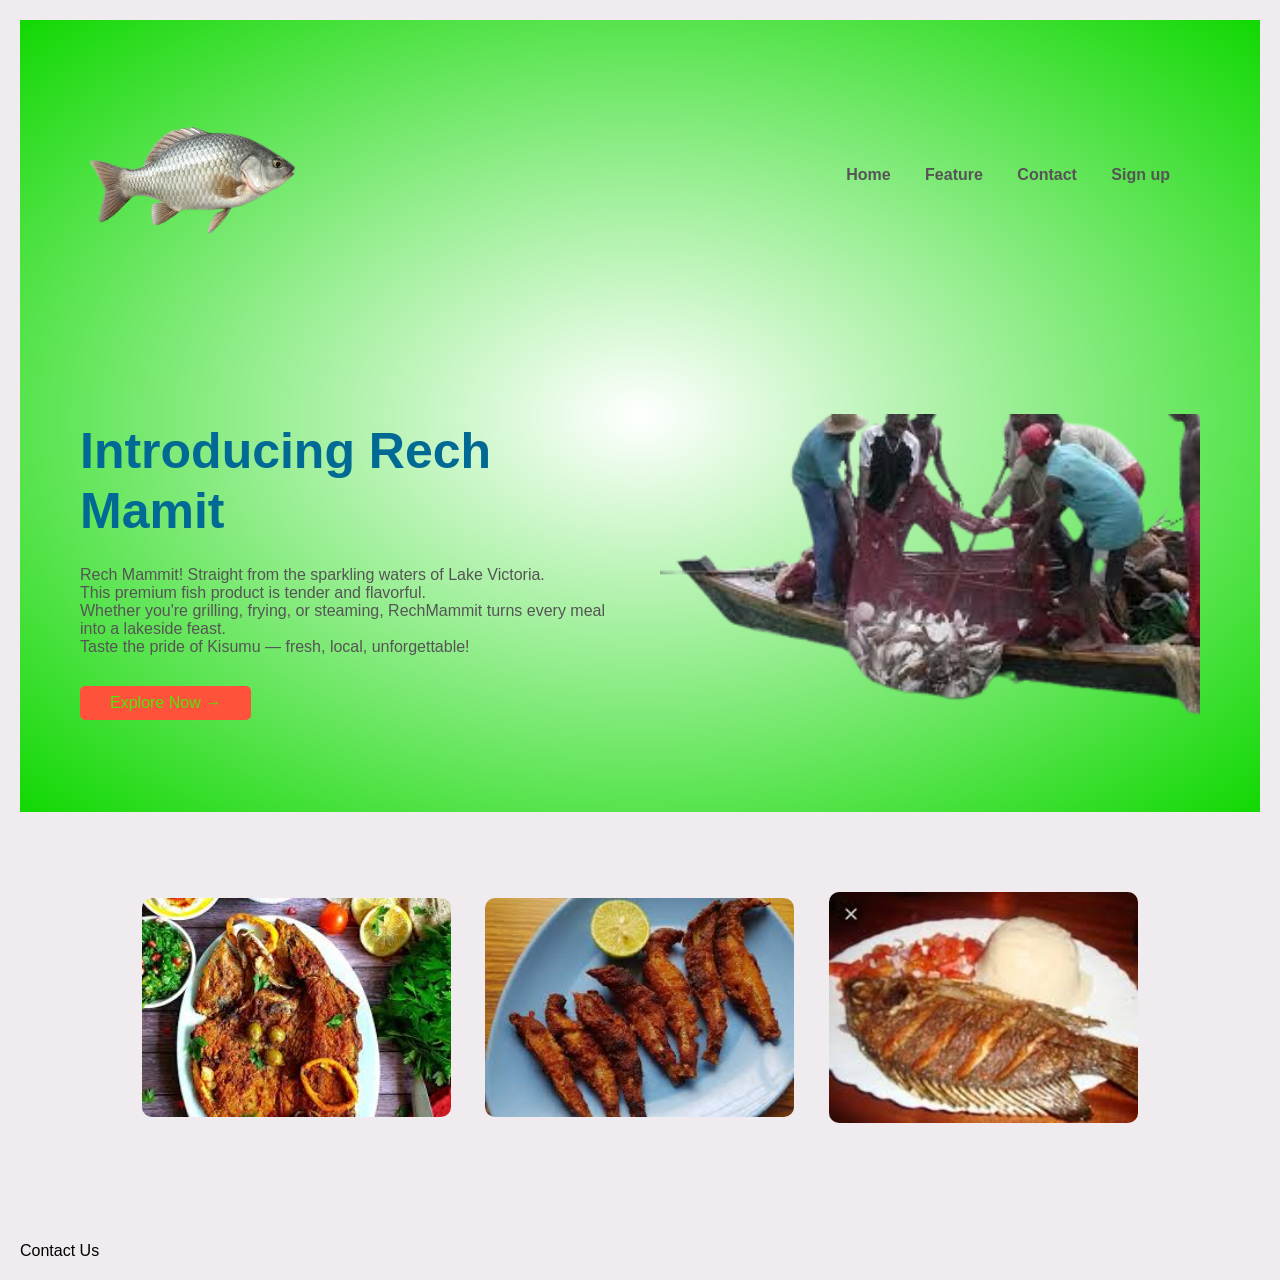
<file: index.html>
<!DOCTYPE html>
<html lang="en">
  <head>
    <meta charset="UTF-8" />
    <meta name="viewport" content="width=device-width, initial-scale=1.0" />
    <title>Rech Mamit</title>
    <link rel="stylesheet" href="./css/style.css" />
  </head>
  <body>
    <div class="header">
      <div class="container">
        <div class="navbar">
          <div class="logo">
            <a href="index.html">
              <img src="./images/logo.png" alt="" width="125px" />
            </a>
          </div>
          <nav>
            <ul id="MenuItems">
              <li><a href="index.html">Home</a></li>
              <li><a href="feature.html">Feature</a></li>
              <li><a href="contact.html">Contact</a></li>
              <li><a href="signup.html">Sign up</a></li>
            </ul>
          </nav>
        </div>
        <div class="row">
          <div class="col-2">
            <h1>Introducing Rech Mamit</h1>
            <p>
              Rech Mammit! Straight from the sparkling waters of Lake Victoria.
              <br />This premium fish product is tender and flavorful.
              <br />
              Whether you're grilling, frying, or steaming, RechMammit turns
              every meal into a lakeside feast. <br />Taste the pride of Kisumu
              — fresh, local, unforgettable!
            </p>
            <a href="feature.html" class="btn">Explore Now &#8594;</a>
          </div>
          <div class="col-2">
            <img src="./images/fish.png" alt="" />
          </div>
        </div>
      </div>
    </div>
    <div class="categories">
      <div class="small-container">
        <div class="row">
          <div class="col-3">
            <img src="./images/category-1.jpg" alt="" />
          </div>
          <div class="col-3">
            <img src="./images/category-2.jpg" alt="" />
          </div>
          <div class="col-3">
            <img src="./images/category-3.jpg" alt="" />
          </div>
        </div>
      </div>
    </div>
    <footer>
      <a href="contact.html">Contact Us</a>
    </footer>
  </body>
</html>
</file>
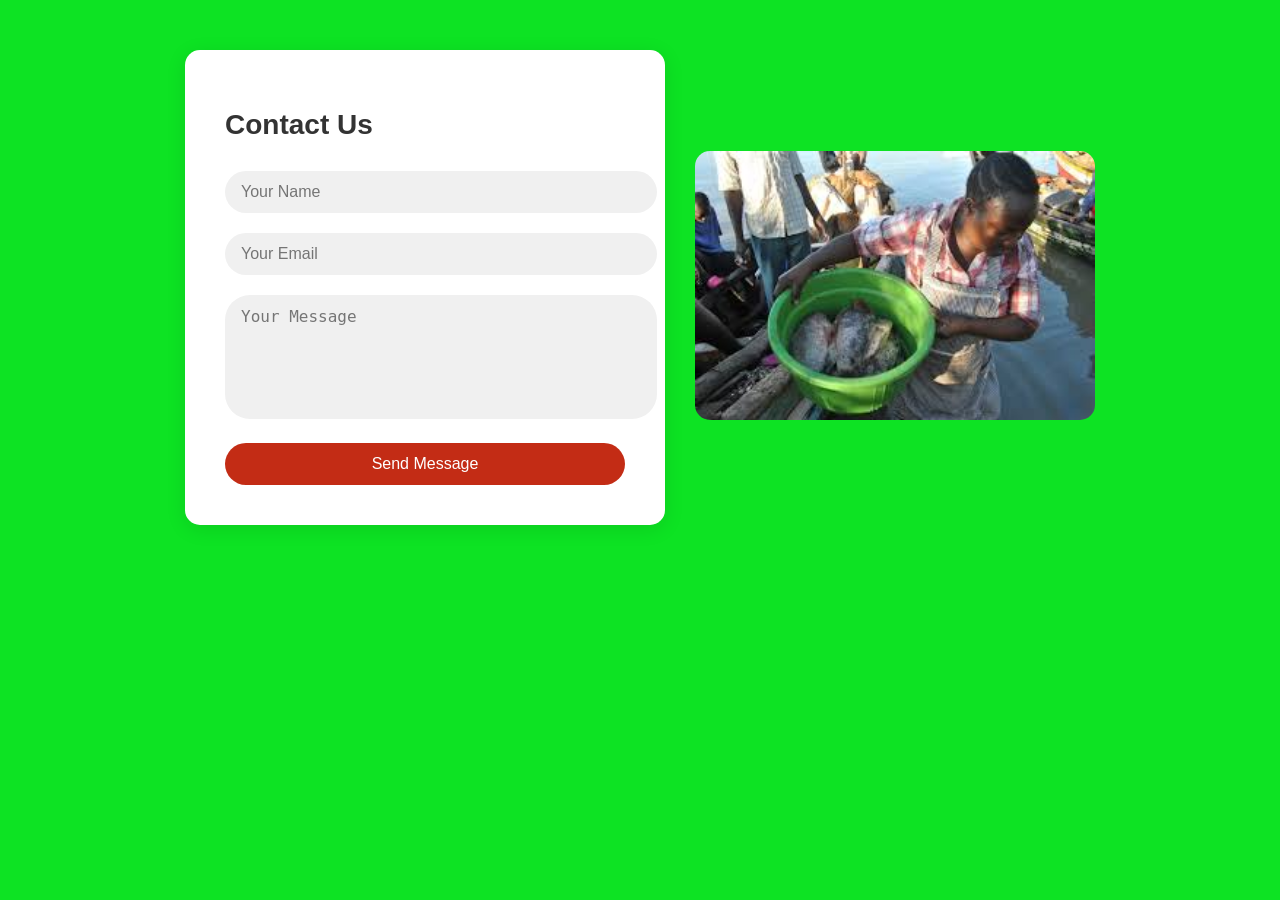
<file: contact.html>
<!DOCTYPE html>
<html lang="en">
  <head>
    <meta charset="UTF-8" />
    <title>Contact Us</title>
    <meta name="viewport" content="width=device-width, initial-scale=1.0" />
    <link rel="stylesheet" href="./css/contact.css" />
  </head>
  <body>
    <div class="contact-container">
      <div class="form-box">
        <h1>Contact Us</h1>
        <form>
          <input type="text" id="username" placeholder="Your Name" required />

          <input type="email" id="email" placeholder="Your Email" required />

          <textarea id="message" placeholder="Your Message" required></textarea>

          <button type="submit">Send Message</button>
        </form>
      </div>
      <div class="image-box">
        <img src="./images/contact-image.jfif" alt="Contact illustration" />
      </div>
    </div>
  </body>
</html>
</file>
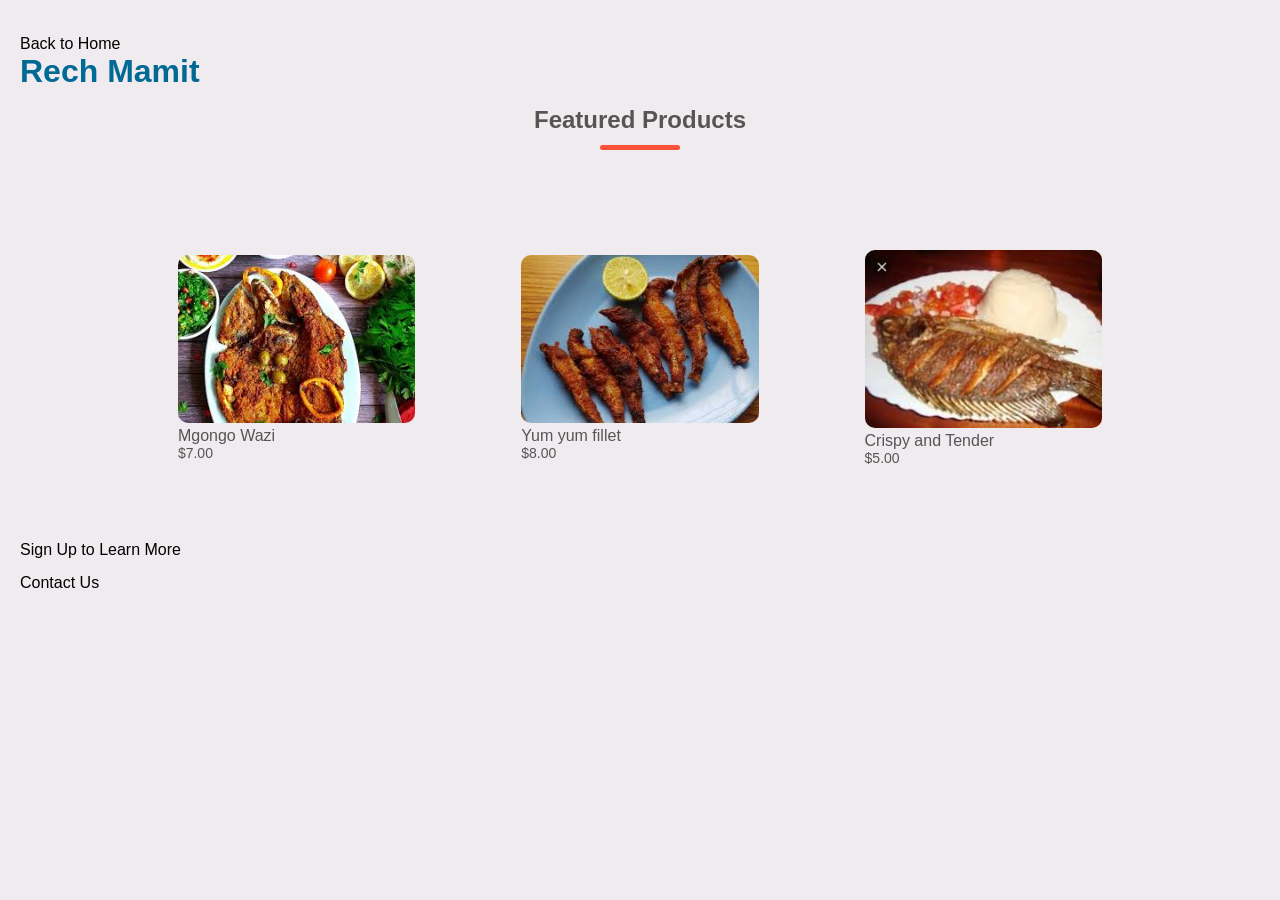
<file: feature.html>
<!DOCTYPE html>
<html lang="en">
  <head>
    <meta charset="UTF-8" />
    <title>Rech Mamit</title>
    <link rel="stylesheet" href="./css/style.css" />
  </head>
  <body>
    <a href="index.html">Back to Home</a>
    <h1>Rech Mamit</h1>

    <!----- Featured Categories --------->
    <div class="small-container">
      <h2 class="title">Featured Products</h2>
      <div class="row">
        <div class="col-4">
          <img src="./images/category-1.jpg" alt="Mgongo Wazi" />
          <h4>Mgongo Wazi</h4>
          <p>$7.00</p>
        </div>
        <div class="col-4">
          <img src="./images/category-2.jpg" alt="Yum yum fillet" />
          <h4>Yum yum fillet</h4>
          <p>$8.00</p>
        </div>
        <div class="col-4">
          <img src="./images/category-3.jpg" alt="Crispy and Tender" />
          <h4>Crispy and Tender</h4>
          <p>$5.00</p>
        </div>
      </div>
    </div>

    <a href="signup.html">Sign Up to Learn More</a>

    <footer>
      <a href="contact.html">Contact Us</a>
    </footer>
  </body>
</html>
</file>
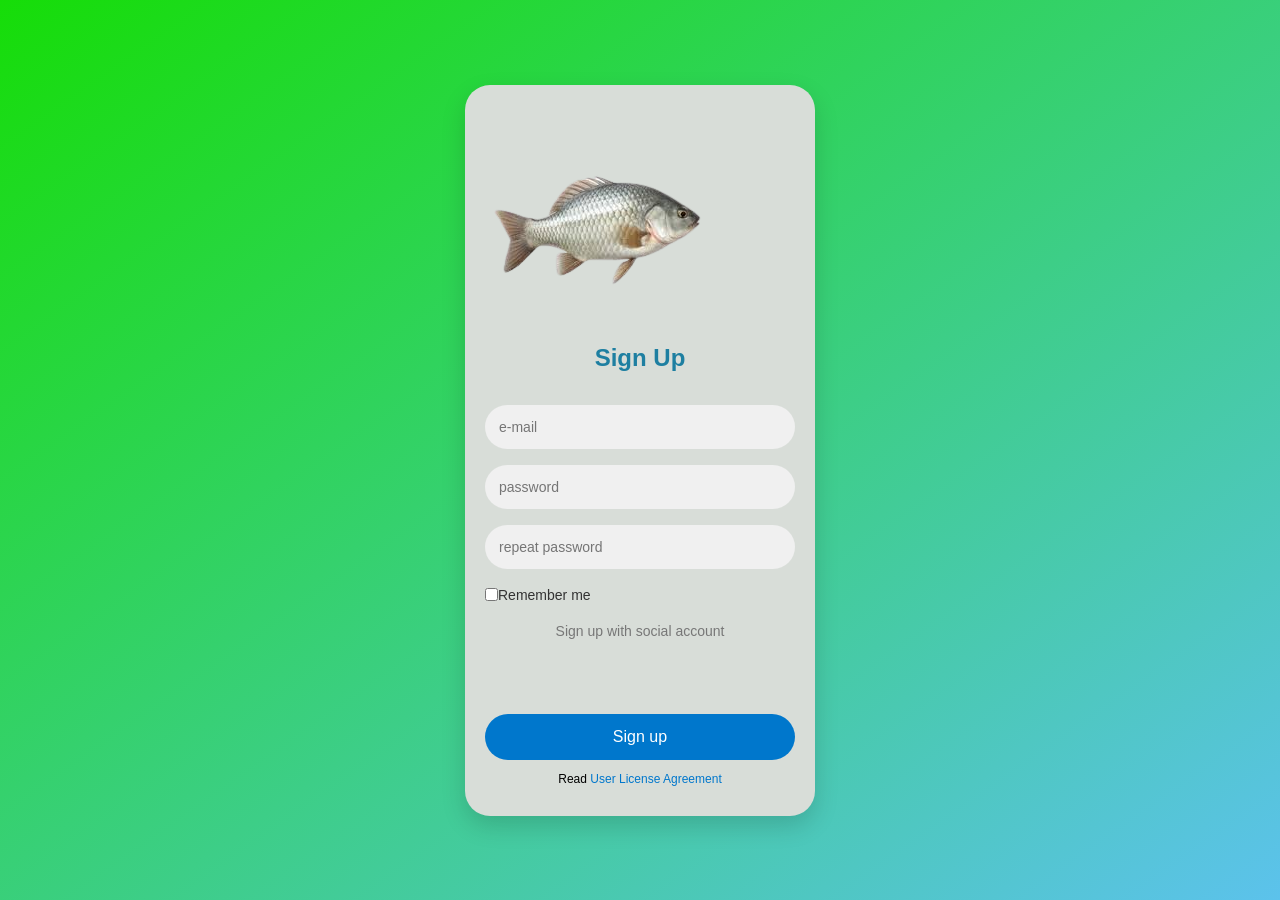
<file: signup.html>
<!DOCTYPE html>
<html lang="en">
  <head>
    <meta charset="UTF-8" />
    <meta name="viewport" content="width=device-width, initial-scale=1.0" />
    <title>Sign Up</title>
    <link rel="stylesheet" href="./css/signup.css" />
  </head>
  <body>
    <div class="signup-container">
      <form id="signupForm" class="signup-form">
        <img src="./images/logo.png" alt="Logo" class="form-logo" />
        <h2>Sign Up</h2>
        <input type="email" id="email" placeholder="e-mail" required />
        <input type="password" id="password" placeholder="password" required />
        <input
          type="password"
          id="repeat-password"
          placeholder="repeat password"
          required
        />

        <div class="remember">
          <input type="checkbox" id="remember" />
          <label for="remember">Remember me</label>
        </div>

        <p class="or">Sign up with social account</p>
        <div class="social-icons">
          <span class="icon google"></span>
          <span class="icon facebook"></span>
          <span class="icon instagram"></span>
        </div>

        <button type="submit">Sign up</button>
        <p class="license">Read <a href="#">User License Agreement</a></p>
      </form>
    </div>
  </body>
</html>
</file>
<file: css/style.css>
:root {
  --main-text-color: #555;
  --main-bg-color: #50e60b;
  --accent-color: #ff523b;
  --hover-color: #563434;
  --slate-gray: #8a8a8a;
  --smoth-pink: #3909e5;
}

* {
  margin: 0;
  padding: 0;
  box-sizing: border-box;
}

*::selection {
  background-color: var(--accent-color);
  color: var(--main-bg-color);
}

body {
  font-family: "Poppins", sans-serif;
  padding: 20px;
  background-color: #f0ebef;
}

h1 {
  color: #006994;
}

h4 {
  color: var(--main-text-color);
  font-weight: normal;
}

p {
  color: var(--main-text-color);
}

img {
  width: 100%;
  max-width: 500px;
  margin-top: 10px;
}

a {
  display: inline-block;
  margin-top: 15px;
  color: var(--e41c0a);
  text-decoration: none;
}

a:hover {
  text-decoration: underline;
}

.navbar a {
  text-decoration: none;
  color: var(--main-text-color);
  font-weight: 600;
}

.navbar a:hover {
  color: var(--accent-color);
}

ul {
  list-style-type: none;
}

.container {
  max-width: 1200px;
  margin: auto;
  padding: 0 20px;
}

form {
  margin-top: 20px;
}

input,
textarea {
  display: block;
  margin-bottom: 10px;
  padding: 8px;
  width: 100%;
  max-width: 300px;
}

input:focus,
select:focus,
form .btn:focus {
  outline: none;
}

.btn {
  display: inline-block;
  background: var(--accent-color);
  color: var(--main-bg-color);
  padding: 8px 30px;
  margin: 30px 0;
  border: none;
  border-radius: 5px;
  cursor: pointer;
  transition: background 0.5s;
}

.btn:hover {
  background-color: var(--hover-color);
  color: var(--main-bg-color);
}

/* Nav */

.navbar {
  display: flex;
  align-items: center;
  padding: 20px;
}

nav {
  flex: 1;
  text-align: right;
}

nav ul {
  display: inline-block;
}

nav ul li {
  display: inline-block;
  margin-right: 30px;
}

/* Header */

.header {
  background: radial-gradient(#fff, #11d803);
}

.header .row {
  margin-top: 20px;
}

/* Rows & Columns */

.row {
  margin-top: 50px;
  display: flex;
  align-items: center;
  flex-wrap: wrap;
  justify-content: space-around;
}

.col-2 {
  flex-basis: 50%;
  min-width: 300px;
  padding: 20px;
}

.col-2 img {
  max-width: 100%;
  padding: 50px 0;
}

.col-2 h1 {
  font-size: 50px;
  line-height: 60px;
  margin: 25px 0;
}

/* Categories */

.categories {
  margin: 70px 0;
}

.col-3 {
  flex-basis: 30%;
  min-width: 250px;
  margin-bottom: 30px;
  text-align: center;
}

.col-3 img {
  width: 100%;
  transition: 0.5s;
  border-radius: 10px;
}

.col-3 img:hover {
  scale: 1.1;
}

.col-3 p {
  font-size: 12px;
  margin: 12px 0;
  color: #777;
}

/* Small Container */

.small-container {
  max-width: 1080px;
  margin: auto;
  padding-left: 25px;
  padding-right: 25px;
}

/* Col-4 */

.col-4 {
  flex-basis: 25%;
  padding: 10px;
  min-width: 200px;
  margin-bottom: 50px;
  transition: transform 0.5s;
}

.col-4 img {
  width: 100%;
  border-radius: 10px;
}

.col-4:hover {
  transform: translateY(-5px);
}

.col-4 p {
  font-size: 14px;
}

/* Title */

.title {
  text-align: center;
  margin: 0 auto 80px;
  position: relative;
  line-height: 60px;
  color: var(--main-text-color);
}

.title::after {
  content: "";
  background: var(--accent-color);
  width: 80px;
  height: 5px;
  border-radius: 5px;
  position: absolute;
  bottom: 0;
  left: 50%;
  transform: translateX(-50%);
}

/* Offer */

.offer {
  background: radial-gradient(#00dc0f, #1c4a06);
  margin-top: 80px;
  padding: 30px 0;
}

.col-2 .offer-img {
  padding: 50px;
}

small {
  color: var(--main-text-color);
}

/* Testimonial */

.testimonial {
  padding-top: 100px;
}

.testimonial .col-3 {
  text-align: center;
  padding: 40px 20px;
  box-shadow: 0 0 20px 0px rgba(0, 0, 0, 0.1);
  cursor: pointer;
  transition: transform 0.5s;
}

.testimonial .col-3 img {
  width: 50px;
  margin-top: 20px;
  border-radius: 50%;
}

.testimonial .col-3:hover {
  transform: translateY(-10px);
}

.fa.fa-quote-left {
  font-size: 34px;
  color: var(--accent-color);
}

.testimonial .col-3 h3 {
  font-weight: 600;
  color: var(--main-text-color);
  font-size: 16px;
}

/* Brands */

.brands {
  margin: 100px auto;
}

.col-5 {
  width: 160px;
}

.col-5 img {
  width: 100%;
  cursor: pointer;
  filter: grayscale(100%);
  transition: 0.2s;
}

.col-5 img:hover {
  filter: grayscale(0);
  scale: 1.1;
}

/* Footer */

.footer {
  background: #000;
  color: var(--slate-gray);
  font-size: 14px;
  padding: 60px 0 20px;
}

.footer p {
  color: var(--slate-gray);
}

.footer h3 {
  color: var(--main-bg-color);
  margin-bottom: 20px;
}

.footer-col-1,
.footer-col-2,
.footer-col-3,
.footer-col-4 {
  min-width: 250px;
  margin-bottom: 20px;
}

.footer-col-1 {
  flex-basis: 30px;
}

.footer-col-2 {
  flex: 1;
  text-align: center;
}

.footer-col-2 img {
  width: 180px;
  margin-bottom: 20px;
}

.footer-col-3,
.footer-col-4 {
  flex-basis: 12%;
  text-align: center;
}

.app-logo {
  margin-top: 20px;
}

.app-logo img {
  width: 140px;
}

.footer hr {
  border: none;
  background: #b5b5b5;
  height: 1px;
  margin: 20px 0;
}

.copyright {
  text-align: center;
}

/* Menu Icon */

.menu-icon {
  width: 28px;
  margin-left: 20px;
  display: none;
}

/* Responsive Nav */

@media only screen and (max-width: 800px) {
  nav ul {
    position: absolute;
    top: 70px;
    left: 0;
    background: #333;
    width: 100%;
    overflow: hidden;
    transition: max-height 0.5s;
  }

  nav ul li {
    display: block;
    margin: 10px 50px;
  }

  nav ul li a {
    color: var(--main-bg-color);
  }

  .menu-icon {
    display: block;
    cursor: pointer;
  }
}

/* All Products */

.row-2 {
  justify-content: space-between;
  margin: 100px auto 50px;
}

select {
  border: 1px solid var(--accent-color);
  padding: 5px;
}

/* Page Button */

.page-btn {
  margin: 0 auto 80px;
}

.page-btn span {
  display: inline-block;
  border: 1px solid var(--accent-color);
  margin-left: 10px;
  width: 40px;
  height: 40px;
  text-align: center;
  line-height: 40px;
  cursor: pointer;
}

.page-btn span:hover {
  background: var(--accent-color);
  color: var(--main-bg-color);
}

/* Mobile View */

@media only screen and (max-width: 600px) {
  .row {
    text-align: center;
  }

  .col-2,
  .col-3,
  .col-4 {
    flex-basis: 100%;
  }

  .single-product .row {
    text-align: left;
  }

  .single-product .col-2 {
    padding: 20px 0;
  }

  .single-product h2 {
    font-size: 26px;
    line-height: 32px;
  }

  .cart-info p {
    display: none;
  }
}

/* Single Product */

.single-product {
  margin-top: 80px;
}

.single-product .col-2 img {
  padding: 0;
}

.single-product h4 {
  margin: 20px 0;
  font-size: 22px;
  font-weight: bold;
}

.single-product select {
  display: block;
  padding: 10px;
  margin-top: 20px;
}

.single-product input {
  width: 50px;
  height: 40px;
  padding-left: 10px;
  font-size: 20px;
  margin-right: 10px;
  border: 1px solid var(--accent-color);
}

.single-product .fa {
  color: var(--accent-color);
  margin-left: 10px;
}

.small-img-row {
  display: flex;
  justify-content: space-between;
}

.small-img-col {
  flex-basis: 24%;
  cursor: pointer;
}

/* Cart Page */

.cart-page {
  margin: 30px auto;
}

table {
  width: 100%;
  border-collapse: collapse;
}

.cart-info {
  display: flex;
  flex-wrap: wrap;
}

th {
  text-align: left;
  padding: 5px;
  color: var(--main-bg-color);
  background: var(--accent-color);
  font-weight: normal;
}

td {
  padding: 10px 5px;
}

td input {
  width: 40px;
  height: 30px;
  padding: 5px;
}

td a {
  color: var(--accent-color);
  font-size: 12px;
}

td img {
  width: 80px;
  height: 80px;
  margin-right: 10px;
}

.total-price {
  display: flex;
  justify-content: flex-end;
}

.total-price table {
  border-top: 3px solid var(--accent-color);
  width: 100%;
  max-width: 400px;
}

td:last-child,
th:last-child {
  text-align: right;
}

/* Account Page */

.account-page {
  padding: 50px 0;
  background: radial-gradient(var(--main-bg-color), var(--smoth-pink));
}

.form-container {
  background: var(--main-bg-color);
  backdrop-filter: blur(10px);
  width: 300px;
  height: 400px;
  position: relative;
  text-align: center;
  padding: 20px 0;
  box-shadow: 0 0 20px 0 rgba(0, 0, 0, 0.1);
  border-radius: 10px;
  overflow: hidden;
}

.form-container span {
  font-weight: bold;
  padding: 0 10px;
  color: var(--main-text-color);
  cursor: pointer;
  width: 100px;
  display: inline-block;
}

.form-btn {
  display: inline-block;
}

.form-container form {
  max-width: 300px;
  padding: 0 20px;
  position: absolute;
  top: 130px;
  transition: transform 1s;
}

form input {
  width: 100%;
  height: 30px;
  margin: 10px 0;
  padding: 6px 12px;
  border-radius: 10px;
  border: 1px solid var(--slate-gray);
}

form .btn {
  width: 100%;
  margin: 10px;
}

form a {
  font-size: 12px;
}

#LoginForm {
  left: -300px;
}

#RegForm {
  left: 0;
}

#indicator {
  width: 100px;
  border: none;
  background: var(--accent-color);
  height: 3px;
  margin-top: 8px;
  transform: translateX(100px);
  transition: transform 1s;
}
</file>
<file: css/contact.css>
/* contact.css */
body {
  margin: 0;
  padding: 0;
  font-family: Arial, sans-serif;
  background-color: #0de323;
}

.contact-container {
  display: flex;
  flex-wrap: wrap;
  justify-content: center;
  align-items: center;
  padding: 50px 20px;
  gap: 30px;
}

.form-box {
  background-color: #ffffff;
  padding: 40px;
  border-radius: 15px;
  box-shadow: 0 4px 20px rgba(0, 0, 0, 0.1);
  max-width: 400px;
  flex: 1;
}

.form-box h1 {
  margin-bottom: 20px;
  color: #333;
  font-size: 28px;
}

form input,
form textarea {
  width: 100%;
  padding: 12px 16px;
  margin: 10px 0;
  border: none;
  border-radius: 25px;
  background-color: #f0f0f0;
  font-size: 16px;
}

form textarea {
  height: 100px;
  resize: none;
}

form button {
  width: 100%;
  padding: 12px;
  background-color: #c32c15;
  color: white;
  border: none;
  border-radius: 25px;
  font-size: 16px;
  cursor: pointer;
  margin-top: 10px;
}

form button:hover {
  background-color: #0097a7;
}

.image-box {
  max-width: 400px;
  flex: 1;
}

.image-box img {
  width: 100%;
  border-radius: 15px;
}
/* --- Responsive Design for Mobile --- */
@media (max-width: 768px) {
  .contact-container {
    flex-direction: column;
    padding: 20px;
  }

  .form-box,
  .image-box {
    max-width: 100%;
  }

  .form-box {
    padding: 20px;
  }

  form input,
  form textarea {
    font-size: 14px;
    padding: 10px 14px;
  }

  form button {
    font-size: 14px;
    padding: 10px;
  }

  .form-box h1 {
    font-size: 22px;
  }
}
</file>
<file: css/signup.css>
/* Reset some styles */
* {
  margin: 0;
  padding: 0;
  box-sizing: border-box;
  body {
    animation: fadeIn 1s ease-in;
  }

  font-family: "Segoe UI", sans-serif;
}

body {
  background: linear-gradient(145deg, #16dd08, #5cc2ec);
  display: flex;
  justify-content: center;
  align-items: center;
  height: 100vh;
}

.signup-container {
  background: rgb(216, 221, 216);
  width: 90%;
  max-width: 350px;
  padding: 30px 20px;
  border-radius: 25px;
  box-shadow: 0 10px 25px rgba(0, 0, 0, 0.15);
}

.signup-form h2 {
  text-align: center;
  color: #1e7fa1;
  margin-bottom: 25px;
}

.signup-form input[type="email"],
.signup-form input[type="password"] {
  width: 100%;
  padding: 14px;
  margin: 8px 0;
  border: none;
  border-radius: 25px;
  background-color: #f0f0f0;
  font-size: 14px;
}

.signup-form input:focus {
  outline: 2px solid #00aaff;
  background-color: #fff;
}

.remember {
  display: flex;
  align-items: center;
  margin: 10px 0;
  font-size: 14px;
  color: #333;
}

.signup-form button {
  width: 100%;
  padding: 14px;
  background: #0077cc;
  color: white;
  font-size: 16px;
  border: none;
  border-radius: 25px;
  margin-top: 15px;
  cursor: pointer;
  transition: background 0.3s ease;
}

.signup-form button:hover {
  background: #005fa3;
}

.or {
  text-align: center;
  margin-top: 20px;
  font-size: 14px;
  color: #777;
}

.social-icons {
  display: flex;
  justify-content: center;
  margin: 15px 0;
}

.icon {
  width: 30px;
  height: 30px;
  border-radius: 50%;
  margin: 0 8px;
  display: inline-block;
}

.google {
  background: url("https://img.icons8.com/color/48/000000/google-logo.png")
    no-repeat center/cover;
}

.facebook {
  background: url("https://img.icons8.com/color/48/000000/facebook-new.png")
    no-repeat center/cover;
}

.instagram {
  background: url("https://img.icons8.com/color/48/000000/instagram-new.png")
    no-repeat center/cover;
}

.license {
  text-align: center;
  font-size: 12px;
  margin-top: 12px;
}

.license a {
  color: #0077cc;
  text-decoration: none;
}
@keyframes fadeIn {
  0% {
    opacity: 0;
    transform: translateY(30px);
  }
  100% {
    opacity: 1;
    transform: translateY(0);
  }
}

@keyframes pop {
  0% {
    transform: scale(0.8);
    opacity: 0;
  }
  100% {
    transform: scale(1);
    opacity: 1;
  }
}
.signup-form {
  animation: pop 0.6s ease-in-out;
}
.signup-form input:focus {
  outline: none;
  background-color: #fff;
  box-shadow: 0 0 5px #00c3ff;
  transition: box-shadow 0.3s ease-in-out;
}
.signup-form button {
  transition: background 0.3s ease, transform 0.2s ease;
}

.signup-form button:hover {
  background: #005fa3;
  transform: translateY(-2px);
}
.social-icons .icon {
  animation: pop 0.5s ease forwards;
  opacity: 0;
}

.social-icons .icon:nth-child(1) {
  animation-delay: 0.2s;
}

.social-icons .icon:nth-child(2) {
  animation-delay: 0.4s;
}

.social-icons .icon:nth-child(3) {
  animation-delay: 0.6s;
}
</file>
